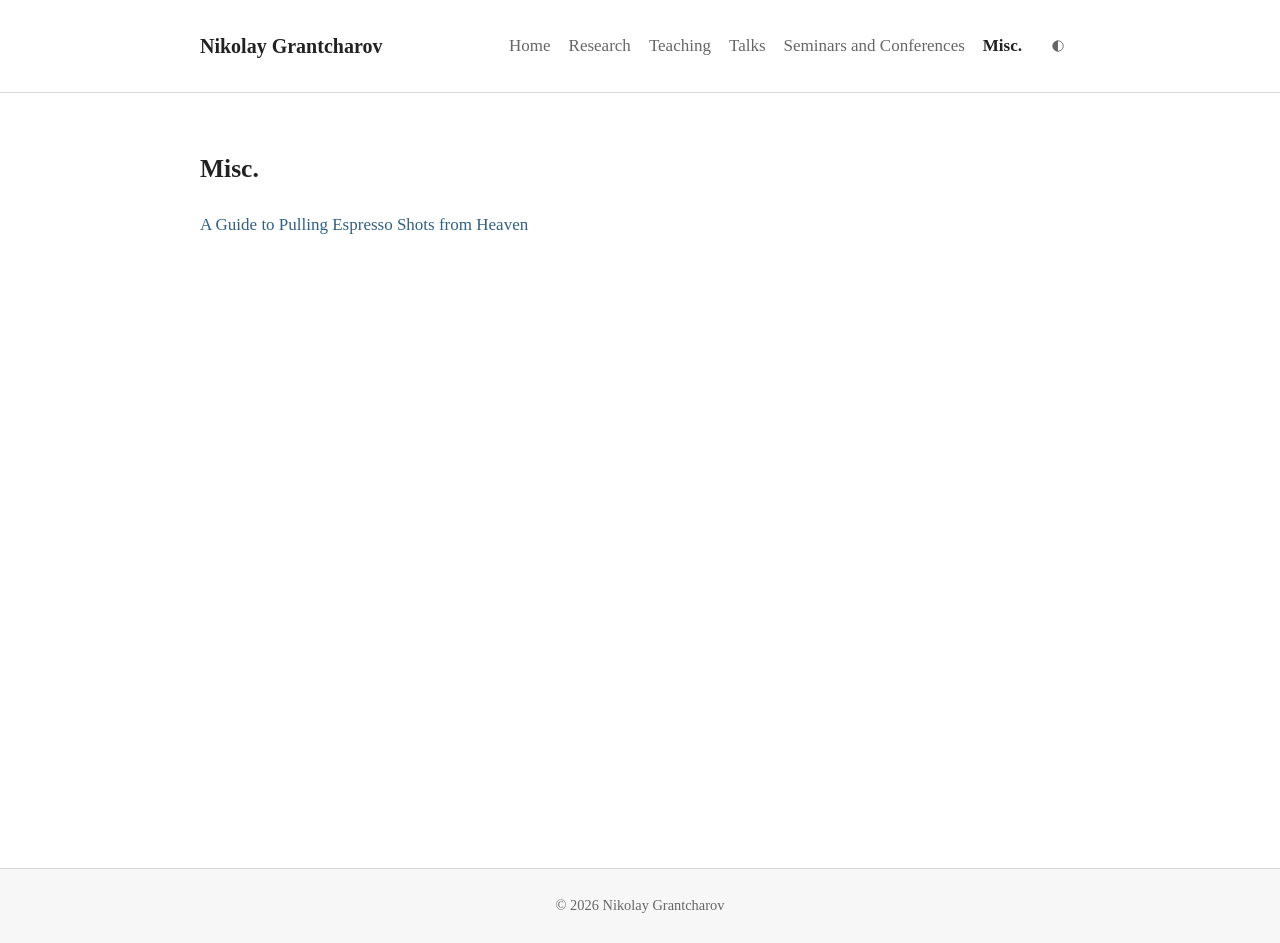
<file: misc.html>
<!DOCTYPE html>
<html lang="en">
<head>
  <meta charset="UTF-8">
  <meta
    name="viewport"
    content="width=device-width, initial-scale=1.0"
  >
  <meta
    name="description"
    content="Miscellaneous interests and projects of Nikolay Grantcharov."
  >
  <title>Misc. | Nikolay Grantcharov</title>
  <link rel="stylesheet" href="style.css">
  <link rel="stylesheet" href="theme.css">
<script src="theme.js"></script>
</head>

<body>
  <header class="site-header">
    <div class="header-inner">
      <a class="site-name" href="index.html">
        Nikolay Grantcharov
      </a>

      <nav class="site-navigation" aria-label="Main navigation">
        <a href="index.html">Home</a>
        <a href="research.html">Research</a>
        <a href="teaching.html">Teaching</a>
        <a href="talks.html">Talks</a>
        <a href="Seminars-and-Conferences.html">Seminars and Conferences</a>
        <a class="active" href="misc.html">Misc.</a>
      </nav>
    </div>
  </header>

  <main class="page">
    <section>
      <h1>Misc.</h1>

      <p>
<a href="espresso.html">A Guide to Pulling Espresso Shots from Heaven</a>      </p>
    </section>
  </main>

  <footer class="site-footer">
    <p>© 2026 Nikolay Grantcharov</p>
  </footer>
</body>
</html>
</file>
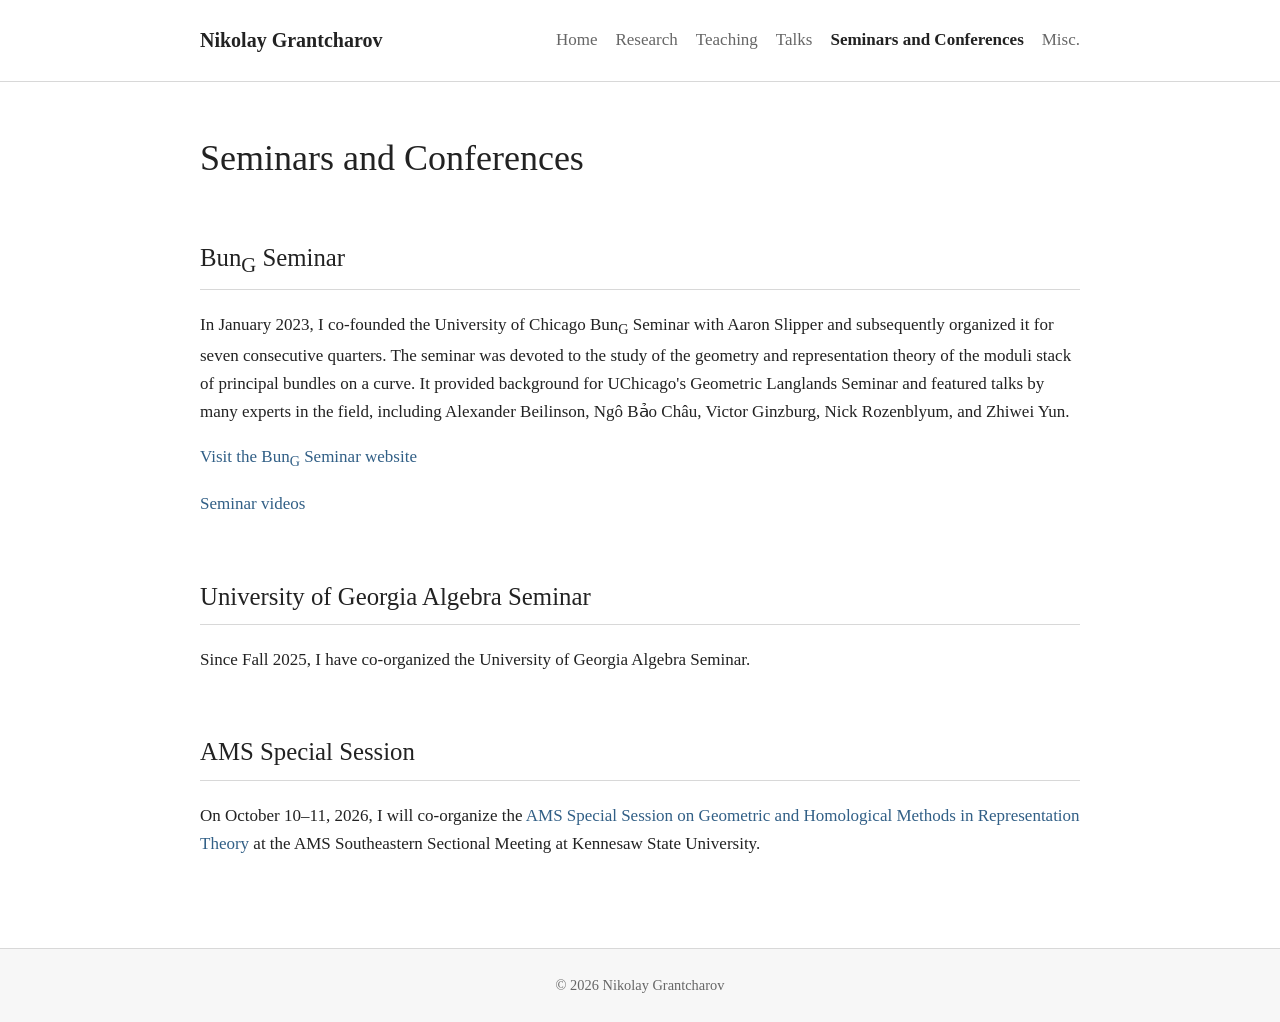
<file: Seminars and Conferences.html>
<!DOCTYPE html>
<html lang="en">
<head>
  <meta charset="UTF-8">

  <meta
    name="viewport"
    content="width=device-width, initial-scale=1.0"
  >

  <meta
    name="description"
    content="Seminars and conferences organized by Nikolay Grantcharov."
  >

  <title>Seminars and Conferences | Nikolay Grantcharov</title>

  <link rel="stylesheet" href="style.css">

  <style>
    .page h1 {
      margin-top: 0;
      margin-bottom: 28px;
      font-size: 2.25rem;
      font-weight: normal;
      line-height: 1.2;
    }
  </style>
</head>

<body>
  <header class="site-header">
    <div class="header-inner">
      <a class="site-name" href="index.html">
        Nikolay Grantcharov
      </a>

      <nav class="site-navigation" aria-label="Main navigation">
        <a href="index.html">Home</a>
        <a href="research.html">Research</a>
        <a href="teaching.html">Teaching</a>
        <a href="talks.html">Talks</a>
        <a class="active" href="Seminars and Conferences.html">Seminars and Conferences</a>
        <a href="misc.html">Misc.</a>
      </nav>
    </div>
  </header>

  <main class="page">
    <section>
      <h1>Seminars and Conferences</h1>
    </section>

    <section>
      <h2>Bun<sub>G</sub> Seminar</h2>

      <p>
        In January 2023, I co-founded the University of Chicago
        Bun<sub>G</sub> Seminar with Aaron Slipper and subsequently
        organized it for seven consecutive quarters. The seminar was
        devoted to the study of the geometry and representation theory
        of the moduli stack of principal bundles on a curve. It provided
        background for UChicago's Geometric Langlands Seminar and featured
        talks by many experts in the field, including Alexander Beilinson,
        Ngô Bảo Châu, Victor Ginzburg, Nick Rozenblyum, and Zhiwei Yun.
      </p>

      <p>
        <a
          href="https://math.uchicago.edu/bundles/"
          target="_blank"
          rel="noopener noreferrer"
        >
          Visit the Bun<sub>G</sub> Seminar website
        </a>
      </p>

      <p>
        <a
          href="https://www.youtube.com/@bungseminar"
          target="_blank"
          rel="noopener noreferrer"
        >
          Seminar videos
        </a>
      </p>
    </section>

    <section>
      <h2>University of Georgia Algebra Seminar</h2>

      <p>
        Since Fall 2025, I have co-organized the University of Georgia
        Algebra Seminar.
      </p>
    </section>

    <section>
      <h2>AMS Special Session</h2>

      <p>
        On October 10–11, 2026, I will co-organize the
        <a
          href="https://www.ams.org/meetings/sectional/2339_program_ss30.html#title"
          target="_blank"
          rel="noopener noreferrer"
        >
          AMS Special Session on Geometric and Homological Methods in
          Representation Theory
        </a>
        at the AMS Southeastern Sectional Meeting at Kennesaw State University.
      </p>
    </section>
  </main>

  <footer class="site-footer">
    <p>© 2026 Nikolay Grantcharov</p>
  </footer>
</body>
</html>
</file>
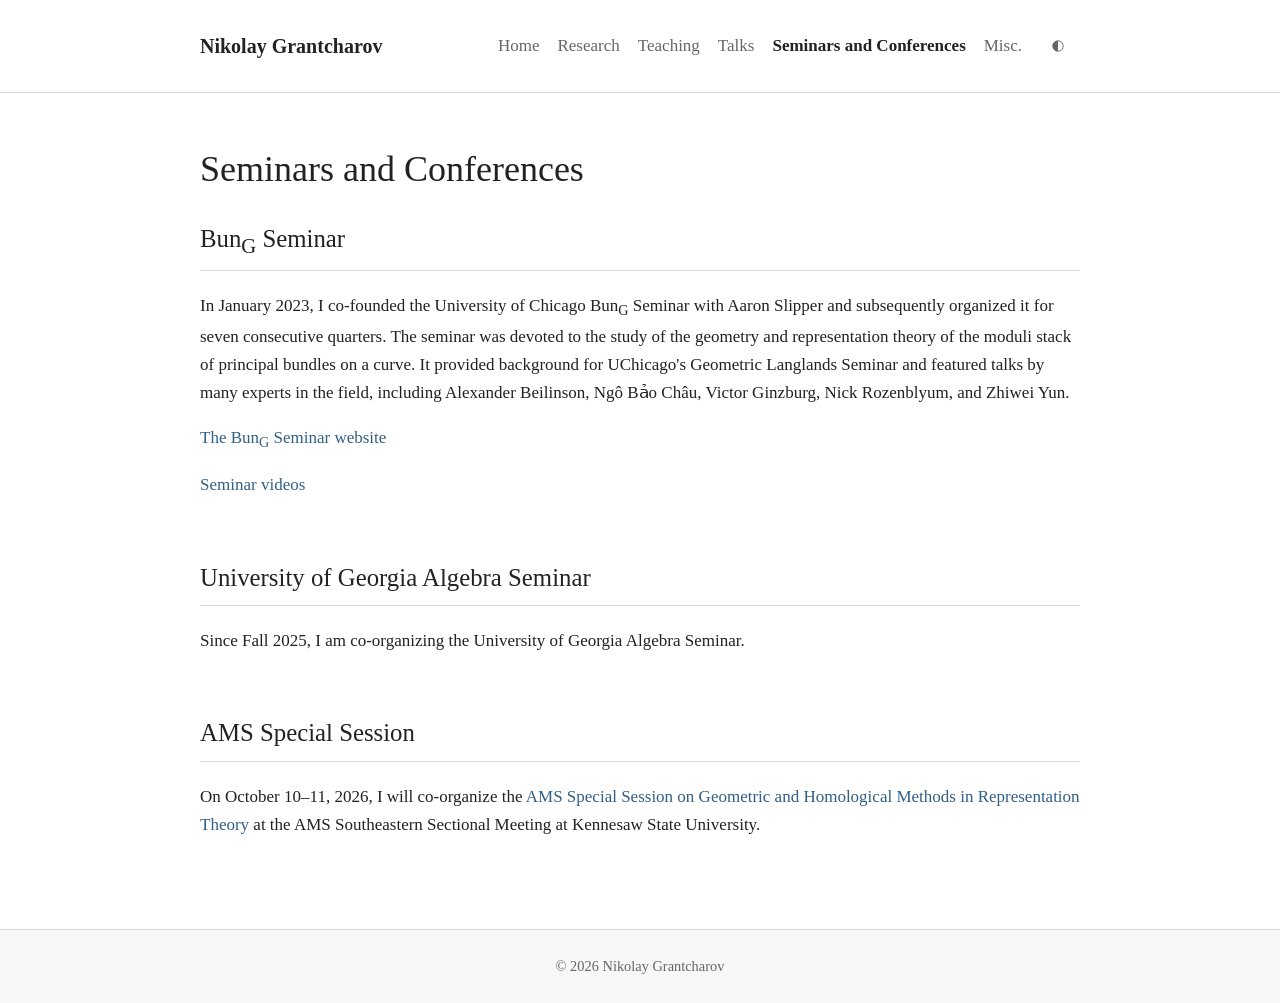
<file: Seminars-and-Conferences.html>
<!DOCTYPE html>
<html lang="en">
<head>
  <meta charset="UTF-8">

  <meta
    name="viewport"
    content="width=device-width, initial-scale=1.0"
  >

  <meta
    name="description"
    content="Seminars and conferences organized by Nikolay Grantcharov."
  >

  <title>Seminars and Conferences Organized | Nikolay Grantcharov</title>

  <link rel="stylesheet" href="style.css">

  <style>
    .page h1 {
      margin-top: 0;
      margin-bottom: 28px;
      font-size: 2.25rem;
      font-weight: normal;
      line-height: 1.2;
    }
  </style>
  <link rel="stylesheet" href="theme.css">
<script src="theme.js"></script>
</head>

<body>
  <header class="site-header">
    <div class="header-inner">
      <a class="site-name" href="index.html">
        Nikolay Grantcharov
      </a>

      <nav class="site-navigation" aria-label="Main navigation">
        <a href="index.html">Home</a>
        <a href="research.html">Research</a>
        <a href="teaching.html">Teaching</a>
        <a href="talks.html">Talks</a>
        <a class="active" href="Seminars-and-Conferences.html">Seminars and Conferences</a>
        <a href="misc.html">Misc.</a>
      </nav>
    </div>
  </header>

  <main class="page">
    <section>
      <h1>Seminars and Conferences</h1>

      <h2>Bun<sub>G</sub> Seminar</h2>

      <p>
        In January 2023, I co-founded the University of Chicago
        Bun<sub>G</sub> Seminar with Aaron Slipper and subsequently
        organized it for seven consecutive quarters. The seminar was
        devoted to the study of the geometry and representation theory
        of the moduli stack of principal bundles on a curve. It provided
        background for UChicago's Geometric Langlands Seminar and featured
        talks by many experts in the field, including Alexander Beilinson,
        Ngô Bảo Châu, Victor Ginzburg, Nick Rozenblyum, and Zhiwei Yun.
      </p>

      <p>
        <a
          href="https://math.uchicago.edu/bundles/"
          target="_blank"
          rel="noopener noreferrer"
        >
          The Bun<sub>G</sub> Seminar website
        </a>
      </p>

      <p>
        <a
          href="https://www.youtube.com/@bungseminar"
          target="_blank"
          rel="noopener noreferrer"
        >
          Seminar videos
        </a>
      </p>
    </section>

    <section>
      <h2>University of Georgia Algebra Seminar</h2>

      <p>
        Since Fall 2025, I am co-organizing the University of Georgia
        Algebra Seminar.
      </p>
    </section>

    <section>
      <h2>AMS Special Session</h2>

      <p>
        On October 10–11, 2026, I will co-organize the
        <a
          href="https://www.ams.org/meetings/sectional/2339_program_ss30.html#title"
          target="_blank"
          rel="noopener noreferrer"
        >
          AMS Special Session on Geometric and Homological Methods in
          Representation Theory
        </a>
        at the AMS Southeastern Sectional Meeting at Kennesaw State University.
      </p>
    </section>
  </main>

  <footer class="site-footer">
    <p>© 2026 Nikolay Grantcharov</p>
  </footer>
</body>
</html>
</file>
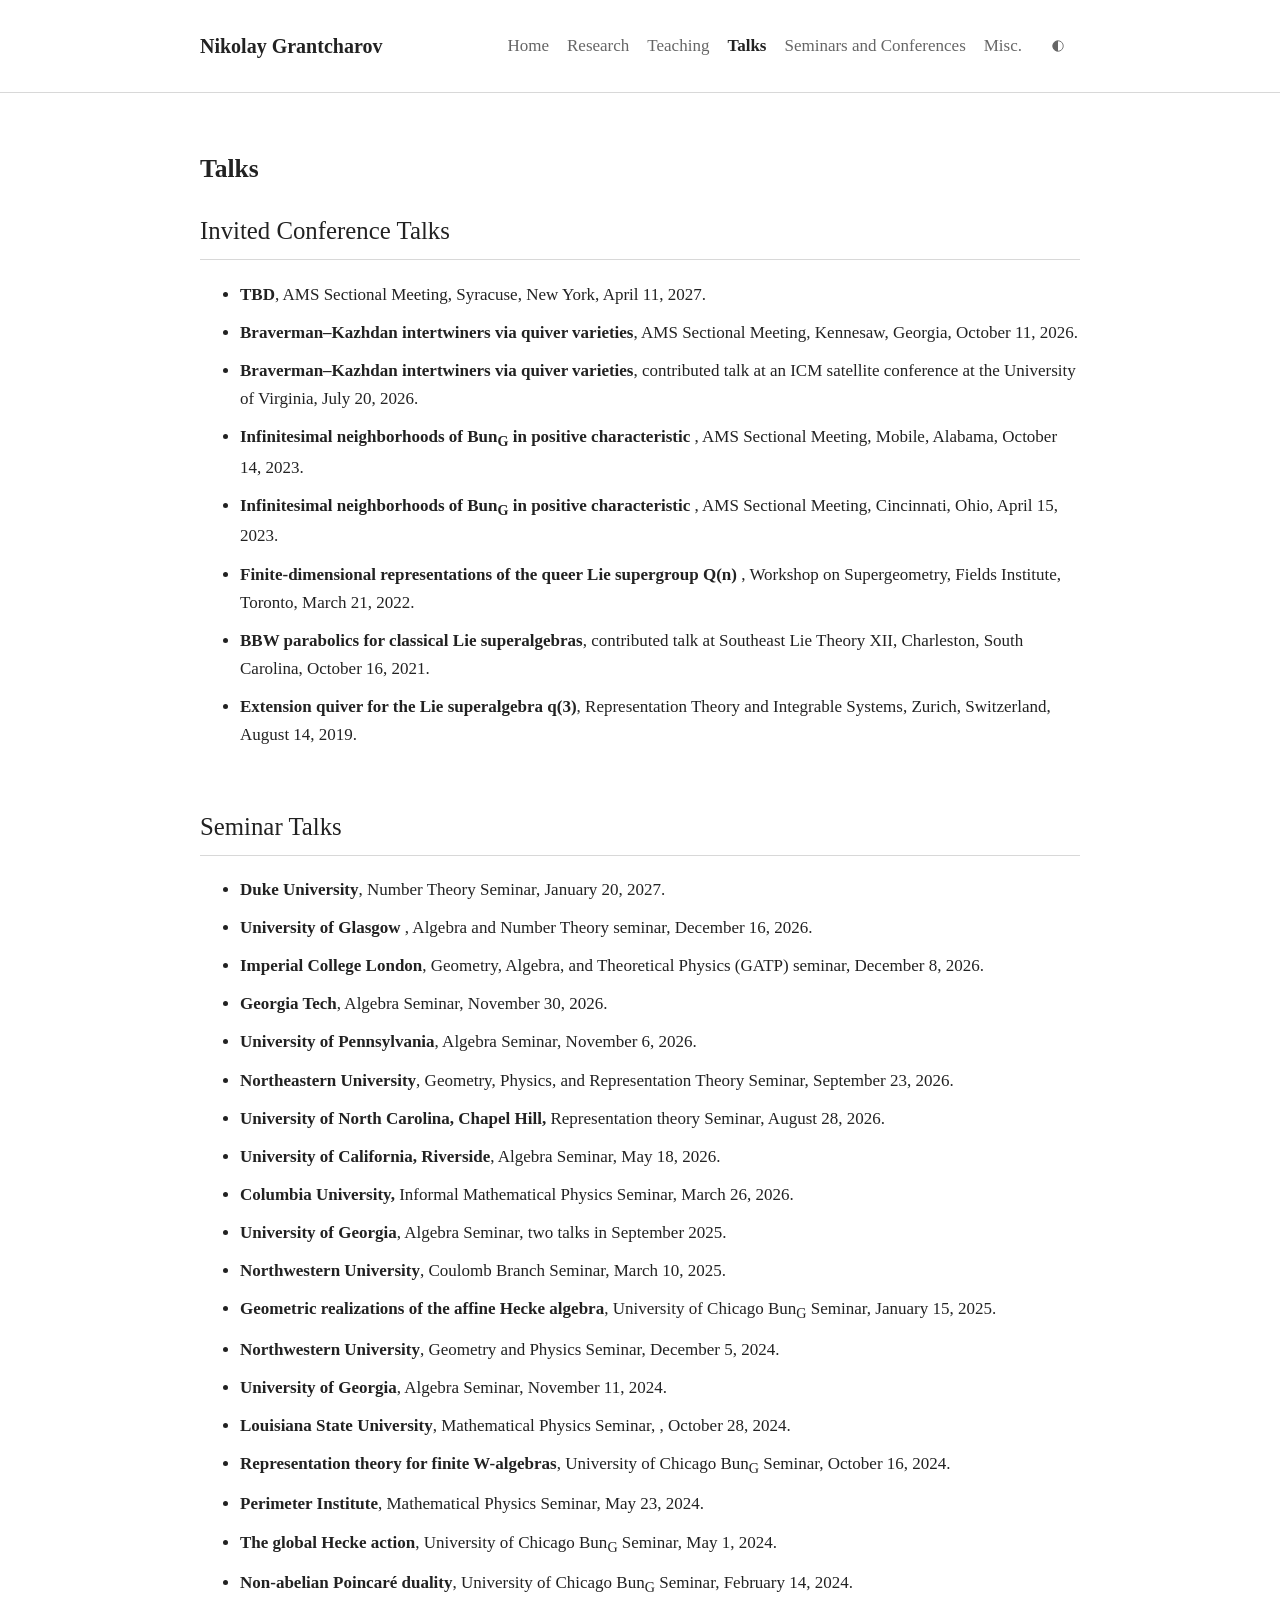
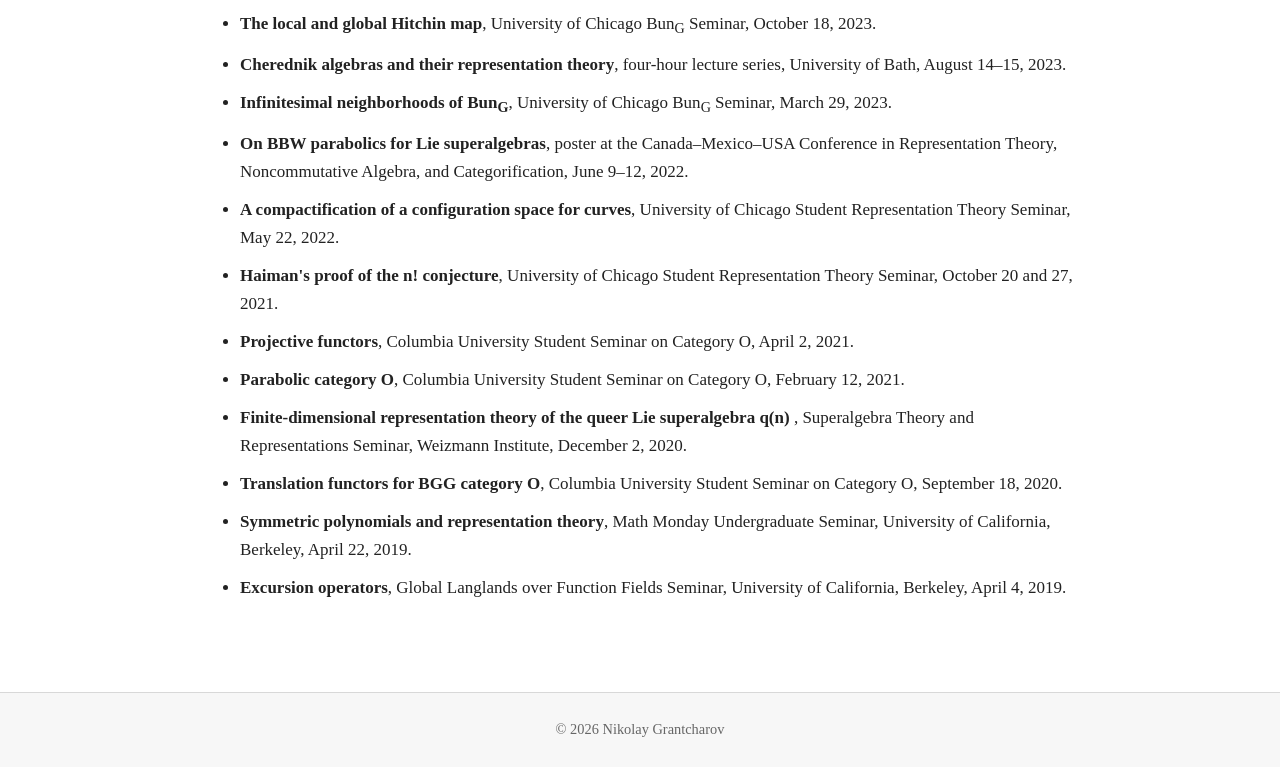
<file: talks.html>
<!DOCTYPE html>
<html lang="en">
<head>
  <meta charset="UTF-8">

  <meta
    name="viewport"
    content="width=device-width, initial-scale=1.0"
  >

  <meta
    name="description"
    content="Invited talks and seminar talks by Nikolay Grantcharov."
  >

  <title>Talks | Nikolay Grantcharov</title>

  <link rel="stylesheet" href="style.css">

  <style>
    .talk-list li {
      margin-bottom: 10px;
    }
  </style>
  <link rel="stylesheet" href="theme.css">
<script src="theme.js"></script>
</head>

<body>
  <header class="site-header">
    <div class="header-inner">
      <a class="site-name" href="index.html">
        Nikolay Grantcharov
      </a>

      <nav class="site-navigation" aria-label="Main navigation">
        <a href="index.html">Home</a>
        <a href="research.html">Research</a>
        <a href="teaching.html">Teaching</a>
        <a class="active" href="talks.html">Talks</a>
        <a href="Seminars-and-Conferences.html">Seminars and Conferences</a>
        <a href="misc.html">Misc.</a>
      </nav>
    </div>
  </header>

  <main class="page">
    <section>
      <h1>Talks</h1>

      <h2>Invited Conference Talks</h2>

      <ul class="talk-list">
             <li>
          <strong>TBD</strong>,
          AMS Sectional Meeting, Syracuse, New York, April 11, 2027.
        </li>
        <li>
          <strong>Braverman–Kazhdan intertwiners via quiver varieties</strong>,
          AMS Sectional Meeting, Kennesaw, Georgia, October 11, 2026.
        </li>

        <li>
          <strong>Braverman–Kazhdan intertwiners via quiver varieties</strong>,
          contributed talk at an ICM satellite conference at the University
          of Virginia, July 20, 2026.
        </li>

        <li>
          <strong>
            Infinitesimal neighborhoods of Bun<sub>G</sub> in positive
            characteristic
          </strong>,
          AMS Sectional Meeting, Mobile, Alabama, October 14, 2023.
        </li>

        <li>
          <strong>
            Infinitesimal neighborhoods of Bun<sub>G</sub> in positive
            characteristic
          </strong>,
          AMS Sectional Meeting, Cincinnati, Ohio, April 15, 2023.
        </li>

        <li>
          <strong>
            Finite-dimensional representations of the queer Lie supergroup Q(n)
          </strong>,
          Workshop on Supergeometry, Fields Institute, Toronto,
          March 21, 2022.
        </li>

        <li>
          <strong>BBW parabolics for classical Lie superalgebras</strong>,
          contributed talk at Southeast Lie Theory XII,
          Charleston, South Carolina, October 16, 2021.
        </li>

        <li>
          <strong>Extension quiver for the Lie superalgebra q(3)</strong>,
          Representation Theory and Integrable Systems,
          Zurich, Switzerland, August 14, 2019.
        </li>
      </ul>
    </section>

    <section>
      <h2>Seminar Talks</h2>

      <ul class="talk-list">
        <li>
          <strong> Duke University</strong>, Number Theory Seminar, January 20, 2027.
        </li>
         <li>
          <strong> University of Glasgow </strong>, Algebra and Number Theory seminar, December 16, 2026.
        </li>
         <li>
          <strong> Imperial College London</strong>, Geometry, Algebra, and Theoretical Physics (GATP) seminar, December 8, 2026.
        </li>
        <li>
          <strong> Georgia Tech</strong>, Algebra Seminar, November 30, 2026.
        </li>
        <li>
          <strong> University of Pennsylvania</strong>, Algebra Seminar, November 6, 2026.
        </li>
        <li>
          <strong> Northeastern University</strong>, Geometry, Physics, and Representation Theory Seminar, September 23, 2026.
        </li>
     <li>
           <strong>University of North Carolina, Chapel Hill,  </strong> Representation theory Seminar, August 28, 2026.
        </li>

        
        <li>
          <strong>University of California, Riverside</strong>,
          Algebra Seminar, 
          May 18, 2026.
        </li>

        <li>
          <strong>Columbia University, </strong>
          Informal Mathematical Physics Seminar,
          March 26, 2026.
        </li>

        <li>
          <strong>
            University of Georgia</strong>,
          Algebra Seminar, two talks in
          September 2025.
        </li>

        <li>
          <strong>Northwestern University</strong>,
          Coulomb Branch Seminar,
          March 10, 2025.
        </li>

        <li>
          <strong>Geometric realizations of the affine Hecke algebra</strong>,
          University of Chicago Bun<sub>G</sub> Seminar,
          January 15, 2025.
        </li>

        <li>
          <strong>Northwestern University</strong>,
          Geometry and Physics Seminar, 
          December 5, 2024.
        </li>

        <li>
          <strong>University of Georgia</strong>,
          Algebra Seminar, 
          November 11, 2024.
        </li>

        <li>
          <strong>Louisiana State University</strong>,
          Mathematical Physics Seminar, ,
          October 28, 2024.
        </li>

        <li>
          <strong>Representation theory for finite W-algebras</strong>,
          University of Chicago Bun<sub>G</sub> Seminar,
          October 16, 2024.
        </li>

        <li>
          <strong>Perimeter Institute</strong>,
          Mathematical Physics Seminar, 
          May 23, 2024.
        </li>

        <li>
          <strong>The global Hecke action</strong>,
          University of Chicago Bun<sub>G</sub> Seminar,
          May 1, 2024.
        </li>

        <li>
          <strong>Non-abelian Poincaré duality</strong>,
          University of Chicago Bun<sub>G</sub> Seminar,
          February 14, 2024.
        </li>

        <li>
          <strong>The local and global Hitchin map</strong>,
          University of Chicago Bun<sub>G</sub> Seminar,
          October 18, 2023.
        </li>

        <li>
          <strong>Cherednik algebras and their representation theory</strong>,
          four-hour lecture series, University of Bath,
          August 14–15, 2023.
        </li>

        <li>
          <strong>Infinitesimal neighborhoods of Bun<sub>G</sub></strong>,
          University of Chicago Bun<sub>G</sub> Seminar,
          March 29, 2023.
        </li>

        <li>
          <strong>On BBW parabolics for Lie superalgebras</strong>,
          poster at the Canada–Mexico–USA Conference in Representation Theory,
          Noncommutative Algebra, and Categorification,
          June 9–12, 2022.
        </li>

        <li>
          <strong>A compactification of a configuration space for curves</strong>,
          University of Chicago Student Representation Theory Seminar,
          May 22, 2022.
        </li>

        <li>
          <strong>Haiman's proof of the n! conjecture</strong>,
          University of Chicago Student Representation Theory Seminar,
          October 20 and 27, 2021.
        </li>

        <li>
          <strong>Projective functors</strong>,
          Columbia University Student Seminar on Category O,
          April 2, 2021.
        </li>

        <li>
          <strong>Parabolic category O</strong>,
          Columbia University Student Seminar on Category O,
          February 12, 2021.
        </li>

        <li>
          <strong>
            Finite-dimensional representation theory of the queer Lie
            superalgebra q(n)
          </strong>,
          Superalgebra Theory and Representations Seminar,
          Weizmann Institute, December 2, 2020.
        </li>

        <li>
          <strong>Translation functors for BGG category O</strong>,
          Columbia University Student Seminar on Category O,
          September 18, 2020.
        </li>

        <li>
          <strong>Symmetric polynomials and representation theory</strong>,
          Math Monday Undergraduate Seminar,
          University of California, Berkeley,
          April 22, 2019.
        </li>

        <li>
          <strong>Excursion operators</strong>,
          Global Langlands over Function Fields Seminar,
          University of California, Berkeley,
          April 4, 2019.
        </li>
      </ul>
    </section>
  </main>

  <footer class="site-footer">
    <p>© 2026 Nikolay Grantcharov</p>
  </footer>
</body>
</html>
</file>
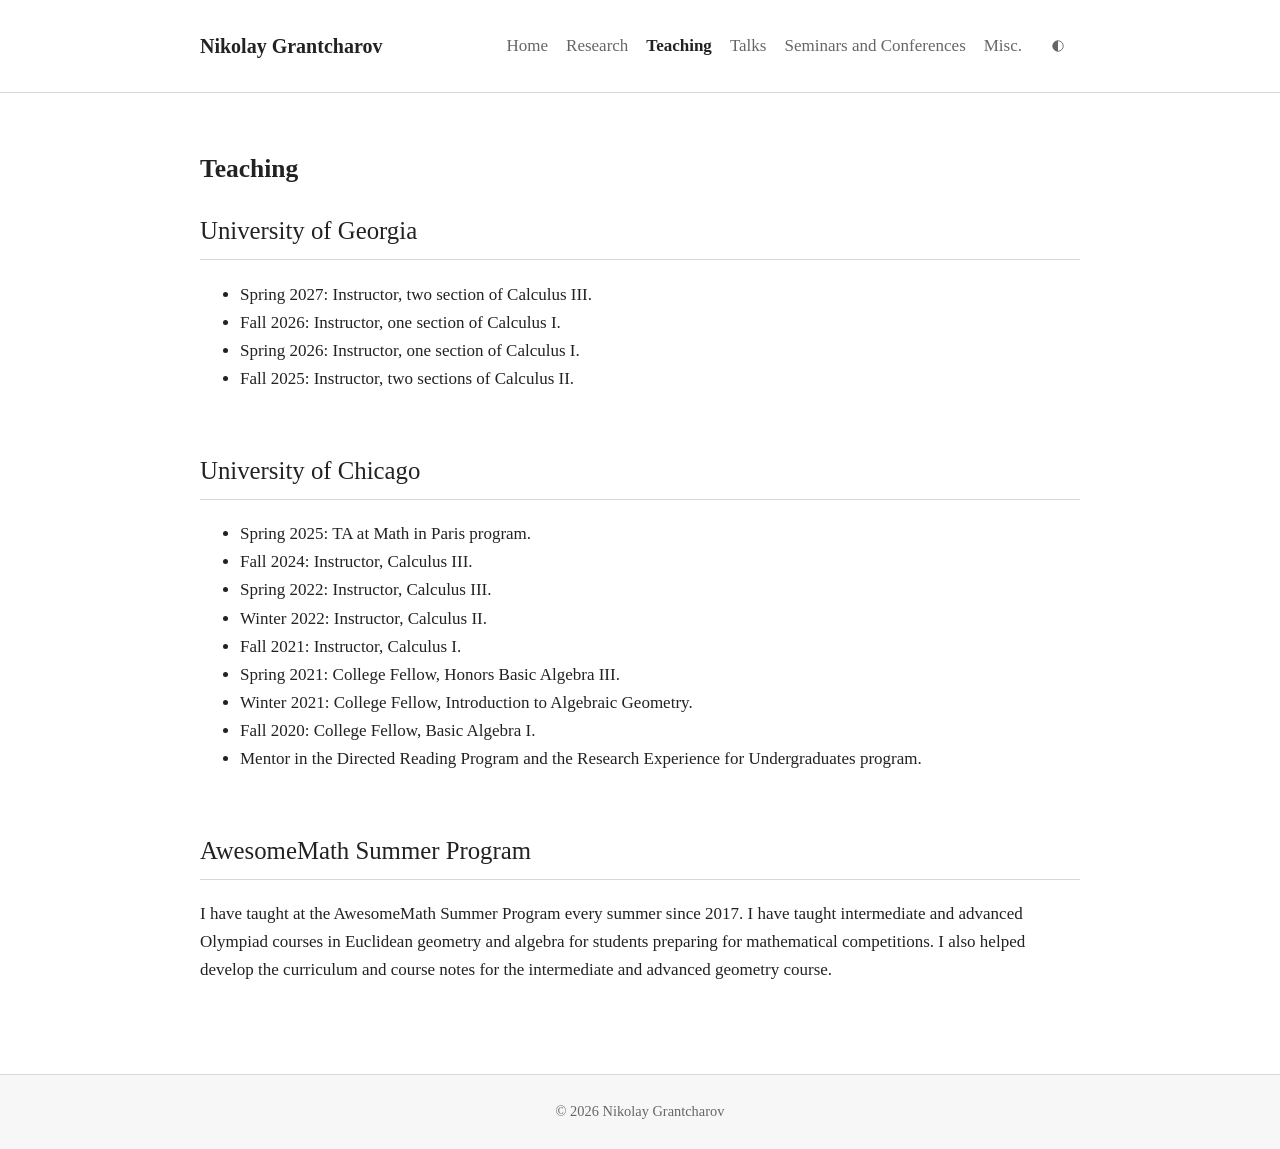
<file: teaching.html>
<!DOCTYPE html>
<html lang="en">
<head>
  <meta charset="UTF-8">

  <meta
    name="viewport"
    content="width=device-width, initial-scale=1.0"
  >

  <meta
    name="description"
    content="Teaching experience of Nikolay Grantcharov."
  >

  <title>Teaching | Nikolay Grantcharov</title>

  <link rel="stylesheet" href="style.css">
  <link rel="stylesheet" href="theme.css">
<script src="theme.js"></script>
</head>

<body>
  <header class="site-header">
    <div class="header-inner">
      <a class="site-name" href="index.html">
        Nikolay Grantcharov
      </a>

      <nav class="site-navigation" aria-label="Main navigation">
        <a href="index.html">Home</a>
        <a href="research.html">Research</a>
        <a class="active" href="teaching.html">Teaching</a>
        <a href="talks.html">Talks</a>
        <a href="Seminars-and-Conferences.html">Seminars and Conferences</a>
        <a href="misc.html">Misc.</a>
      </nav>
    </div>
  </header>

  <main class="page">
    <section>
      <h1>Teaching</h1>

     <section>
  <h2>University of Georgia</h2>

  <ul>
    <li>Spring 2027: Instructor, two section of Calculus III.</li>
    <li>Fall 2026: Instructor, one section of Calculus I.</li>
    <li>Spring 2026: Instructor, one section of Calculus I.</li>
    <li>Fall 2025: Instructor, two sections of Calculus II.</li>
  </ul>
</section>
    <section>
      <h2>University of Chicago</h2>

      <ul>
        <li> Spring 2025: TA at Math in Paris program. </li>
        <li>Fall 2024: Instructor, Calculus III.</li>
        <li>Spring 2022: Instructor, Calculus III.</li>
        <li>Winter 2022: Instructor, Calculus II.</li>
        <li>Fall 2021: Instructor, Calculus I.</li>
        <li>Spring 2021: College Fellow, Honors Basic Algebra III.</li>
        <li>Winter 2021: College Fellow, Introduction to Algebraic Geometry.</li>
        <li>Fall 2020: College Fellow, Basic Algebra I.</li>
        <li>
          Mentor in the Directed Reading Program and the
          Research Experience for Undergraduates program.
        </li>
      </ul>
    </section>

    <section>
      <h2>AwesomeMath Summer Program</h2>

      <p>
        I have taught at the AwesomeMath Summer Program every summer since 2017.
        I have taught intermediate and advanced Olympiad courses in Euclidean geometry and
        algebra for students preparing for mathematical competitions.
        I also helped develop the curriculum and course notes for the intermediate and advanced geometry course.
      </p>
    </section>
  </main>

  <footer class="site-footer">
    <p>© 2026 Nikolay Grantcharov</p>
  </footer>
</body>
</html>
</file>
<file: style.css>
:root {
  --text: #222222;
  --muted: #666666;
  --link: #315f86;
  --border: #d8d8d8;
  --background: #ffffff;
  --subtle-background: #f7f7f7;
  --page-width: 880px;
}

* {
  box-sizing: border-box;
}

html {
  overflow-y: scroll;
}

body {
  margin: 0;
  color: var(--text);
  background: var(--background);
  font-family: Georgia, "Times New Roman", serif;
  font-size: 17px;
  line-height: 1.65;
}

a {
  color: var(--link);
  text-decoration: none;
}

a:hover,
a:focus {
  text-decoration: underline;
}

.site-header {
  border-bottom: 1px solid var(--border);
  background: var(--background);
}

.header-inner {
  display: flex;
  align-items: center;
  justify-content: space-between;
  width: min(var(--page-width), calc(100% - 40px));
  margin: 0 auto;
  padding: 24px 0;
}

.site-name {
  color: var(--text);
  font-size: 1.25rem;
  font-weight: bold;
}

.site-name:hover {
  text-decoration: none;
}

.site-navigation {
  display: flex;
  flex-wrap: wrap;
  gap: 18px;
}

.site-navigation a {
  color: var(--muted);
}

.site-navigation a.active {
  color: var(--text);
  font-weight: bold;
}

.page {
  width: min(var(--page-width), calc(100% - 40px));
  min-height: 70vh;
  margin: 55px auto 90px;
}

.intro {
  display: grid;
  grid-template-columns: minmax(0, 1fr) 280px;
  gap: 55px;
  align-items: start;
}

.intro h1 {
  margin-top: 0;
  margin-bottom: 8px;
  font-size: 2.35rem;
  font-weight: normal;
  line-height: 1.2;
}

.position {
  margin-top: 0;
  margin-bottom: 28px;
  color: var(--muted);
  font-size: 1.08rem;
}

.intro-photo img {
  display: block;
  width: 100%;
  height: auto;
  border-radius: 3px;
}

section {
  margin-bottom: 58px;
}

section:not(.intro) {
  clear: both;
}

h2 {
  margin-top: 0;
  padding-bottom: 7px;
  border-bottom: 1px solid var(--border);
  font-size: 1.55rem;
  font-weight: normal;
}

h3 {
  margin-bottom: 5px;
  font-size: 1.12rem;
}

.item {
  margin: 28px 0;
}

.item p {
  margin: 6px 0;
}

.item-details {
  color: var(--muted);
  font-style: italic;
}

.math {
  white-space: nowrap;
}

.button {
  display: inline-block;
  margin-top: 8px;
  padding: 8px 14px;
  border: 1px solid var(--link);
  border-radius: 3px;
}

.button:hover {
  color: var(--background);
  background: var(--link);
  text-decoration: none;
}

.site-footer {
  padding: 25px 20px;
  border-top: 1px solid var(--border);
  color: var(--muted);
  background: var(--subtle-background);
  text-align: center;
  font-size: 0.9rem;
}

.site-footer p {
  margin: 0;
}

@media (max-width: 760px) {
  .header-inner {
    display: block;
  }

  .site-navigation {
    margin-top: 15px;
    gap: 10px 16px;
  }

  .intro {
    display: flex;
    flex-direction: column-reverse;
    gap: 30px;
  }

  .intro-photo img {
    width: 190px;
  }
}

@media (max-width: 480px) {
  body {
    font-size: 16px;
  }

  .header-inner,
  .page {
    width: min(100% - 28px, var(--page-width));
  }

  .page {
    margin-top: 38px;
  }

  .site-navigation {
    font-size: 0.95rem;
  }

  .intro h1 {
    font-size: 2rem;
  }
}

@media (prefers-color-scheme: dark) {
  :root {
    color-scheme: dark;
    --text: #e6e6e6;
    --muted: #b0b0b0;
    --link: #91c4f2;
    --border: #414141;
    --background: #181818;
    --subtle-background: #242424;
  }
}
</file>
<file: theme.css>
/* Explicit choices take priority over the automatic dark-mode rules. */
:root[data-theme="light"] {
  color-scheme: light;
  --text: #222222;
  --muted: #666666;
  --link: #315f86;
  --border: #d8d8d8;
  --background: #ffffff;
  --subtle-background: #f7f7f7;
  --coffee-dark: #2f211a;
  --cream: #f7f2eb;
  --cream-dark: #eadfd2;
  --white: #ffffff;
}

:root[data-theme="dark"] {
  color-scheme: dark;
  --text: #e6e6e6;
  --muted: #b0b0b0;
  --link: #91c4f2;
  --border: #414141;
  --background: #181818;
  --subtle-background: #242424;
  --coffee-dark: #ead7c7;
  --cream: #29231f;
  --cream-dark: #51443b;
  --white: #211d1a;
}

/* The espresso page also has three colors outside its shared variables. */
:root[data-theme="dark"] .espresso-intro p,
:root[data-theme="dark"] .recipe span {
  color: var(--muted);
}

:root[data-theme="dark"] .recipe div {
  background: var(--background);
}

:root[data-theme="light"] .espresso-intro p {
  color: #584940;
}

:root[data-theme="light"] .recipe span {
  color: #6d5d52;
}

:root[data-theme="light"] .recipe div {
  background: #ffffff;
}

.header-inner.has-theme-toggle {
  display: flex;
  align-items: center;
  gap: 14px;
}

.has-theme-toggle .site-name {
  flex-shrink: 0;
  white-space: nowrap;
}

.has-theme-toggle .site-navigation {
  flex: 1;
  align-items: center;
  justify-content: flex-end;
}

.theme-toggle {
  display: inline-flex;
  flex: 0 0 44px;
  align-items: center;
  justify-content: center;
  width: 44px;
  height: 44px;
  margin: 0;
  padding: 0;
  border: 0;
  border-radius: 50%;
  color: var(--muted);
  background: transparent;
  font: inherit;
  line-height: 1;
  cursor: pointer;
  appearance: none;
  -webkit-appearance: none;
}

.theme-toggle svg {
  display: block;
  width: 14px;
  height: 14px;
  pointer-events: none;
}

.theme-toggle:hover {
  color: var(--text);
}

.theme-toggle:focus-visible {
  outline: 2px solid var(--link);
  outline-offset: 2px;
}

@media (max-width: 900px) {
  .header-inner.has-theme-toggle {
    display: grid;
    grid-template-columns: minmax(0, 1fr) 44px;
    column-gap: 14px;
    row-gap: 12px;
  }

  .has-theme-toggle .site-name {
    grid-column: 1;
    grid-row: 1;
  }

  .has-theme-toggle .site-navigation {
    grid-column: 1 / -1;
    grid-row: 2;
    justify-content: flex-start;
    margin-top: 0;
  }

  .has-theme-toggle .theme-toggle {
    grid-column: 2;
    grid-row: 1;
    justify-self: end;
  }
}
</file>
